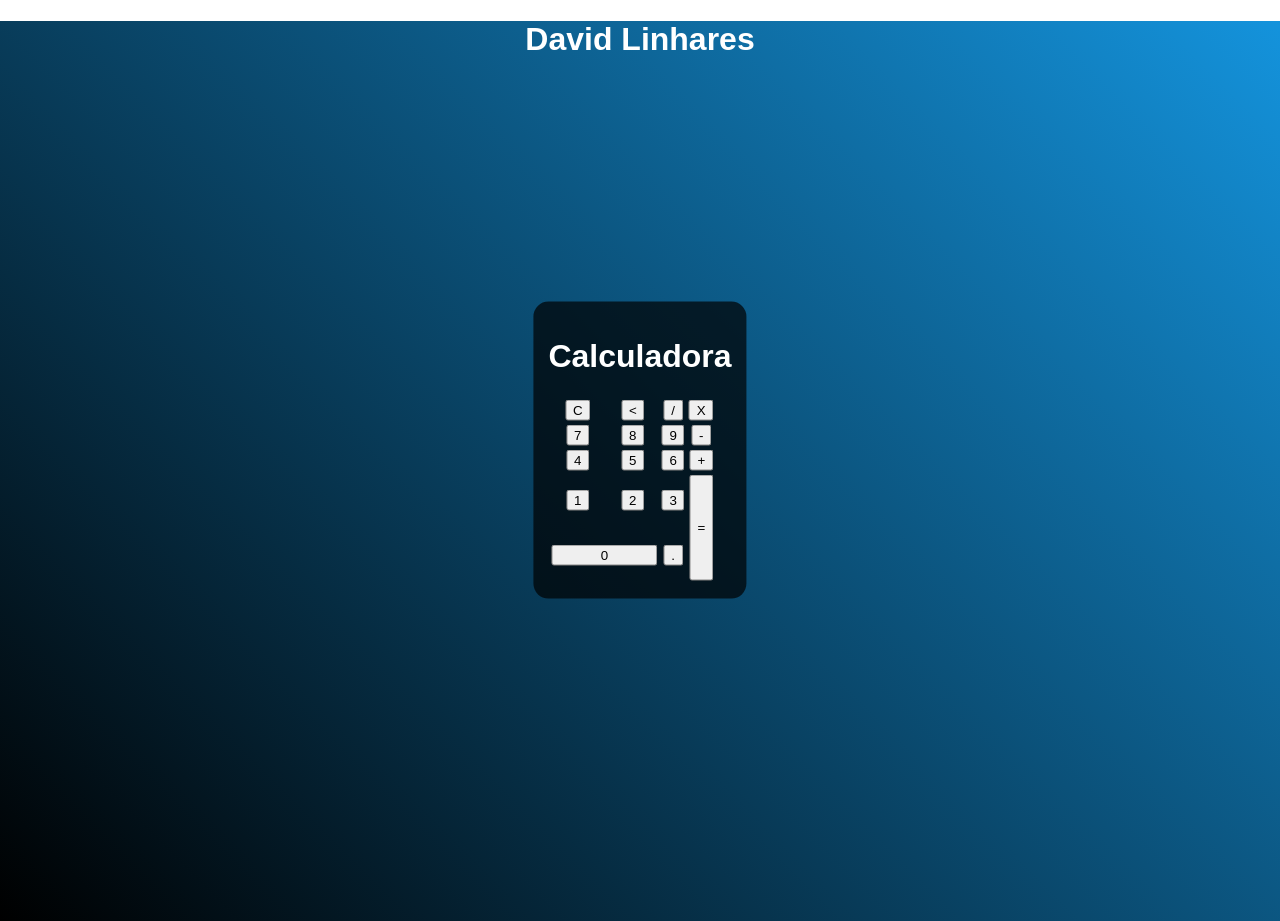
<file: IDW/calc_html_css_js/index.html>
<!DOCTYPE html>
<html lang="en">
<head>
    <meta charset="UTF-8">
    <meta http-equiv="X-UA-Compatible" content="IE=edge">
    <meta name="viewport" content="width=device-width, initial-scale=1.0">
    <title>Calculadora</title>
    <link rel="stylesheet" type="text/css" href="style.css" />
    <!--    <style>
        *{
            margin: 0%;
            padding: 0%;
        }
        .fundo{
            text-align: center;
            background-image: linear-gradient(90deg,black,rgb(0, 153, 255));
            height: 100vh;
            color: white;
            font-family: 'Gill Sans', 'Gill Sans MT', Calibri, 'Trebuchet MS', sans-serif;
        }
        .calculadora{
            position: absolute;
            background-color: rgba(0, 0, 0, 0.8);
            top: 50%;
            left: 50%;
            transform: translate(-50%,-50%);
            border-radius: 30px;
            padding: 30px;
        }
        .botao{
            margin: 2px;
            background-color: rgb(31, 31, 31);
            border: none;
            width: 50px;
            height: 50px;
            font-size: 25px;
            cursor: pointer;
            color: white;
        }
        .botao:hover{
            background-color: blue;
            opacity: 50%;
        }
        #resultado{
            width: 200px;
            text-align: right;
            background-color: white;
            height: 30px;
            margin: 5px;
            color: black;
            padding: 7px;
            font-family: 'Franklin Gothic Medium', 'Arial Narrow', Arial, sans-serif;
            font-size: 30px;
        }
    </style>
-->
</head>
<body>
    <div class="fundo">
        <h1>David Linhares</h1>
        <div class="calculadora">
        <h1>Calculadora</h1>
        <p id="resultado"></p>
        <table>
            <tr>
                <td><button class="botao" onclick="clean()">C</button></td>
                <td><button class="botao" onclick="insert('')"><</button></td>
                <td><button class="botao" onclick="insert('/')">/</button></td>
                <td><button class="botao" onclick="insert('*')">X</button></td>
            </tr>
            <tr>
                <td><button class="botao" onclick="insert('7')">7</button></td>
                <td><button class="botao" onclick="insert('8')">8</button></td>
                <td><button class="botao" onclick="insert('9')">9</button></td>
                <td><button class="botao" onclick="insert('-')">-</button></td>
            </tr>
            <tr>
                <td><button class="botao" onclick="insert('4')">4</button></td>
                <td><button class="botao" onclick="insert('5')">5</button></td>
                <td><button class="botao" onclick="insert('6')">6</button></td>
                <td><button class="botao" onclick="insert('+')">+</button></td>
            </tr>
            <tr>
                <td><button class="botao" onclick="insert('1')">1</button></td>
                <td><button class="botao" onclick="insert('2')">2</button></td>
                <td><button class="botao" onclick="insert('3')">3</button></td>
                <td rowspan="2"><button class="botao" style="height: 106px;">=</button></td>
            </tr>
            <tr>
                <td colspan="2"><button class="botao" style="width: 106px;" onclick="insert('0')">0</button></td>
                <td><button class="botao">.</button></td>
            </tr>
        </table>
        </div>
    </div>
    <script src="script.js">
    </script>

</body>
</html>
</file>
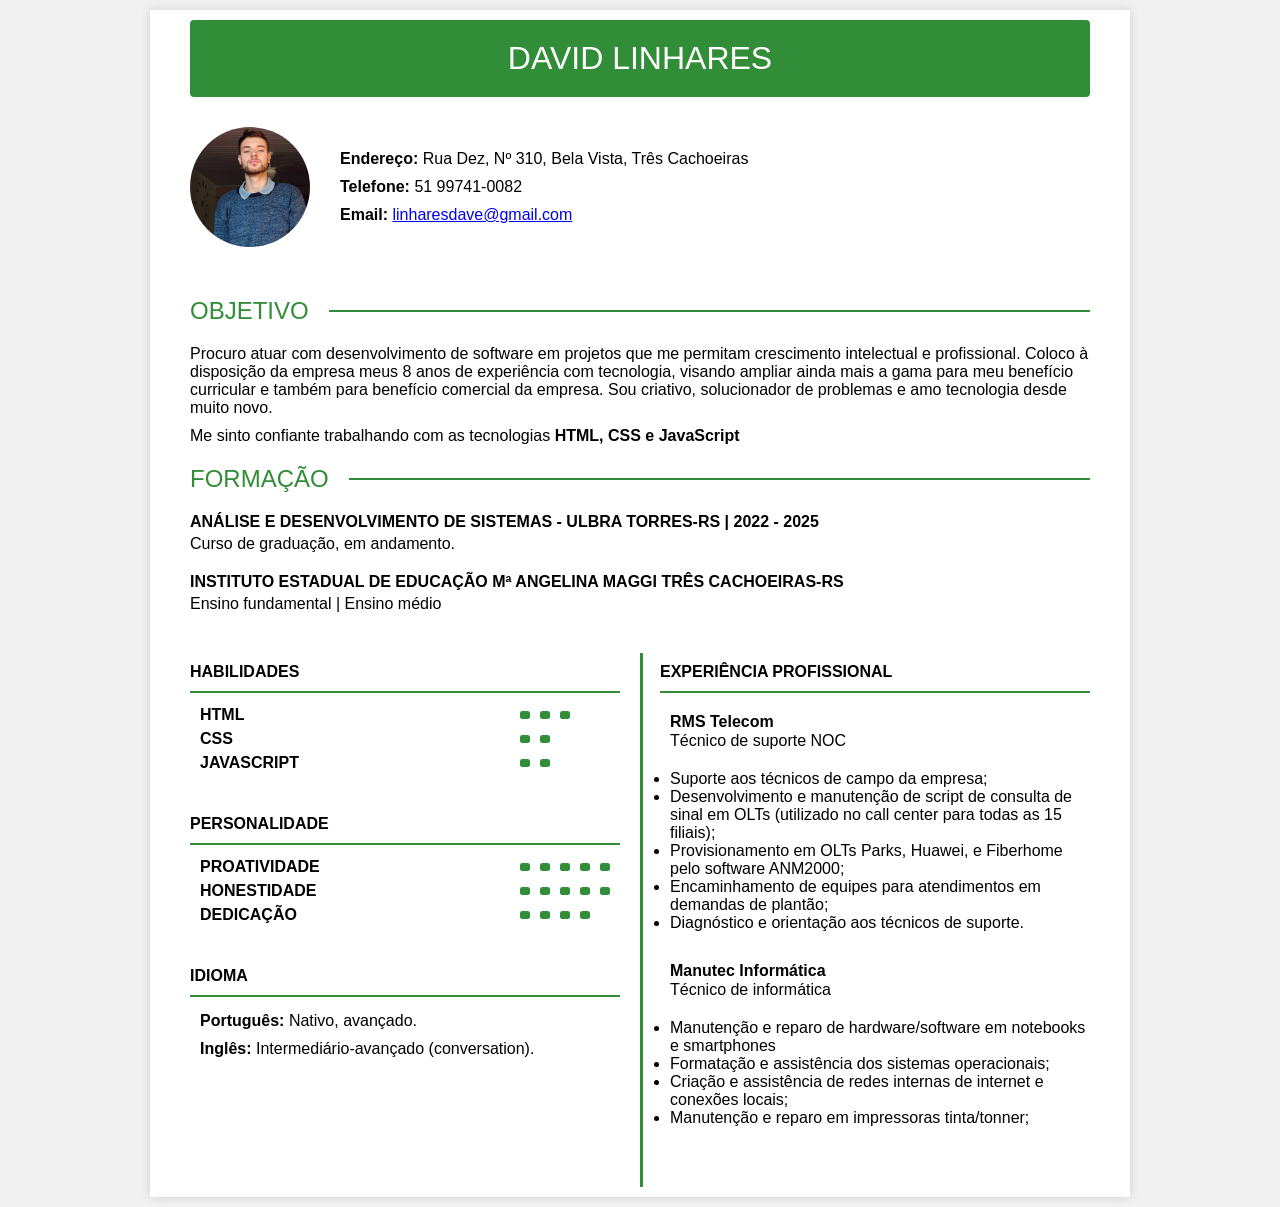
<file: IDW/curriculo_css/index.html>
<!DOCTYPE html>
<html lang="pt-br">

<head>
  <meta charset="UTF-8">
  <meta http-equiv="X-UA-Compatible" content="IE=edge">
  <meta name="viewport" content="width=device-width, initial-scale=1.0">
  <title>Currículo - David Linhares</title>
  <link rel="stylesheet" href="assets/css/style.css">
</head>

<body>
  <article class="tudo">
    <!-- CABEÇALHO -->
    <header>
      <h1>David Linhares</h1>
      <section class="cabeçalho">
        <!-- FOTO DE PERFIL -->
        <div class="foto"></div>
        <section class="contato">
          <section class="contato-endereço">
            <p> <b>Endereço: </b>Rua Dez, Nº 310, Bela Vista, Três Cachoeiras </p>
          </section>
          <section class="contato-item">
            <p> <b>Telefone: </b>51 99741-0082 </p>
          </section>
          <section class="contato-item">
           <p><b>Email: </b><a href="linharesdave@gmail.com">linharesdave@gmail.com</a>
          </section>
        </section>
      </section>
    </header>
    <main>
      <!-- INFORMAÇÕES -->
      <article class="informaçoes">
        <!-- INFORMAÇÕES-OBJETIVO -->
        <section class="informaçoes-section">
          <section class="informaçoes-h2">
            <h2>
              Objetivo
            </h2>
            <div class="informaçoes-h2-detalhe"></div>
          </section>
          <section class="informaçoes-objetivo">
            <p>Procuro atuar com desenvolvimento de software em projetos que me permitam crescimento intelectual e profissional. Coloco à disposição da empresa meus 8 anos de experiência com tecnologia, visando ampliar ainda mais a gama para meu benefício curricular e também para benefício comercial da empresa. Sou criativo, solucionador de problemas e amo tecnologia desde muito novo.</p>
            <section>
              <p>Me sinto confiante trabalhando com as tecnologias <b>HTML, CSS e JavaScript</b></p>
            </section>
          </section>
        </section>
        <!-- INFORMAÇOES-FORMAÇAO -->
        <section class="informaçoes-section">
          <section class="informaçoes-h2">
            <h2>
              Formação
            </h2>
            <div class="informaçoes-h2-detalhe"></div>
          </section>
          <section class="informaçoes-section-item">
            <h3 class="titulo-h3">
              ANÁLISE E DESENVOLVIMENTO DE SISTEMAS - ULBRA TORRES-RS | 2022 - 2025
            </h3>
            <p>
              Curso de graduação, em andamento.
            </p>
          </section>
          <section class="informaçoes-section-item">
            <h3 class="titulo-h3">
              INSTITUTO ESTADUAL DE EDUCAÇÃO Mª ANGELINA MAGGI TRÊS CACHOEIRAS-RS
            </h3>
            <p>
              Ensino fundamental | Ensino médio
            </p>
          </section>
          <section class="informaçoes-section-item">
          </section>
        </section>
      </article>
      <!-- QUALIDADES -->
      <article class="qualidades">
        <section>
          <!-- HABILIDADES -->
          <section class="qualidades-item">
            <h3 class="titulo-h3">
              HABILIDADES
            </h3>
            <section class="qualidades-item-container">
              <!-- PONTOS -->
              <section class="qualidades-item-section">
                <h4>HTML</h4>
                <section class="points">
                  <span class="pontos"></span>
                  <span class="pontos"></span>
                  <span class="pontos"></span>
                  <span class="ponto2"></span>
                  <span class="ponto2"></span>
                </section>
              </section>
              <!-- PONTOS -->
              <section class="qualidades-item-section">
                <h4>CSS</h4>
                <section class="points">
                  <span class="pontos"></span>
                  <span class="pontos"></span>
                  <span class="ponto2"></span>
                  <span class="ponto2"></span>
                  <span class="ponto2"></span>
                </section>
              </section>
              <!-- PONTOS -->
              <section class="qualidades-item-section">
                <h4>JAVASCRIPT</h4>
                <section class="points">
                  <span class="pontos"></span>
                  <span class="pontos"></span>
                  <span class="ponto2"></span>
                  <span class="ponto2"></span>
                  <span class="ponto2"></span>
                </section>
              </section>
            </section>
          </section>
          <!-- PERSONALIDADE -->
          <section class="qualidades-item">
            <h3 class="titulo-h3">
              PERSONALIDADE
            </h3>
            <section class="qualidades-item-container">
              <!-- PONTOS -->
              <section class="qualidades-item-section">
                <h4>PROATIVIDADE</h4>
                <section class="points">
                  <span class="pontos"></span>
                  <span class="pontos"></span>
                  <span class="pontos"></span>
                  <span class="pontos"></span>
                  <span class="pontos"></span>
                </section>
              </section>
              <!-- PONTOS -->
              <section class="qualidades-item-section">
                <h4>HONESTIDADE</h4>
                <section class="points">
                  <span class="pontos"></span>
                  <span class="pontos"></span>
                  <span class="pontos"></span>
                  <span class="pontos"></span>
                  <span class="pontos"></span>
                </section>
              </section>
              <!-- PONTOS -->
              <section class="qualidades-item-section">
                <h4>DEDICAÇÃO</h4>
                <section class="points">
                  <span class="pontos"></span>
                  <span class="pontos"></span>
                  <span class="pontos"></span>
                  <span class="pontos"></span>
                  <span class="ponto2"></span>
                </section>
              </section>
            </section>
          </section>
          <!-- IDIOMAS -->
          <section class="idiomas">
            <h3 class="titulo-h3">
              IDIOMA
            </h3>
            <section class="qualidades-item-container">
              <section class="idioma">
                <p><b>Português: </b>Nativo, avançado.</p>
              </section>
              <section class="idioma">
                <p><b>Inglês: </b>Intermediário-avançado (conversation).</p>
              </section>
            </section>
          </section>
        </section>
        <!-- EXPERIENCIA -->
        <article class="experiencia">
          <h3 class="titulo-h3">EXPERIÊNCIA PROFISSIONAL</h3>
          <section class="experiencia-item-container">
            <section class="experiencia-section">
              <section class="experiencia-empresa">
                <h4>RMS Telecom</h4>
                <p>Técnico de suporte NOC</p>
              </section>
              <ul>
                <li>Suporte aos técnicos de campo da empresa;</li>
                <li>Desenvolvimento e manutenção de script de consulta de
                  sinal em OLTs (utilizado no call center para todas as 15
                  filiais);</li>
                <li>Provisionamento em OLTs Parks, Huawei, e Fiberhome
                  pelo software ANM2000;</li>
                <li>Encaminhamento de equipes para atendimentos em
                  demandas de plantão;</li>
                <li>Diagnóstico e orientação aos técnicos de suporte.</li>
              </ul>
            </section>
            <section class="experiencia-section">
              <section class="experiencia-empresa">
                <h4>Manutec Informática</h4>
                <p>Técnico de informática</p>
              </section>
              <ul>
                <li>Manutenção e reparo de hardware/software em
                  notebooks e smartphones</li>
                <li>Formatação e assistência dos sistemas operacionais;</li>
                <li>Criação e assistência de redes internas de internet e
                  conexões locais;</li>
                <li>Manutenção e reparo em impressoras tinta/tonner;</li>
              </ul>
            </section>
          </section>
        </article>
      </article>
    </main>
  </article>
</body>
<!-- Modelo obtido através do Github de Ygor Evaldt Bittencourt, por David Linhares -->
</html>
</file>
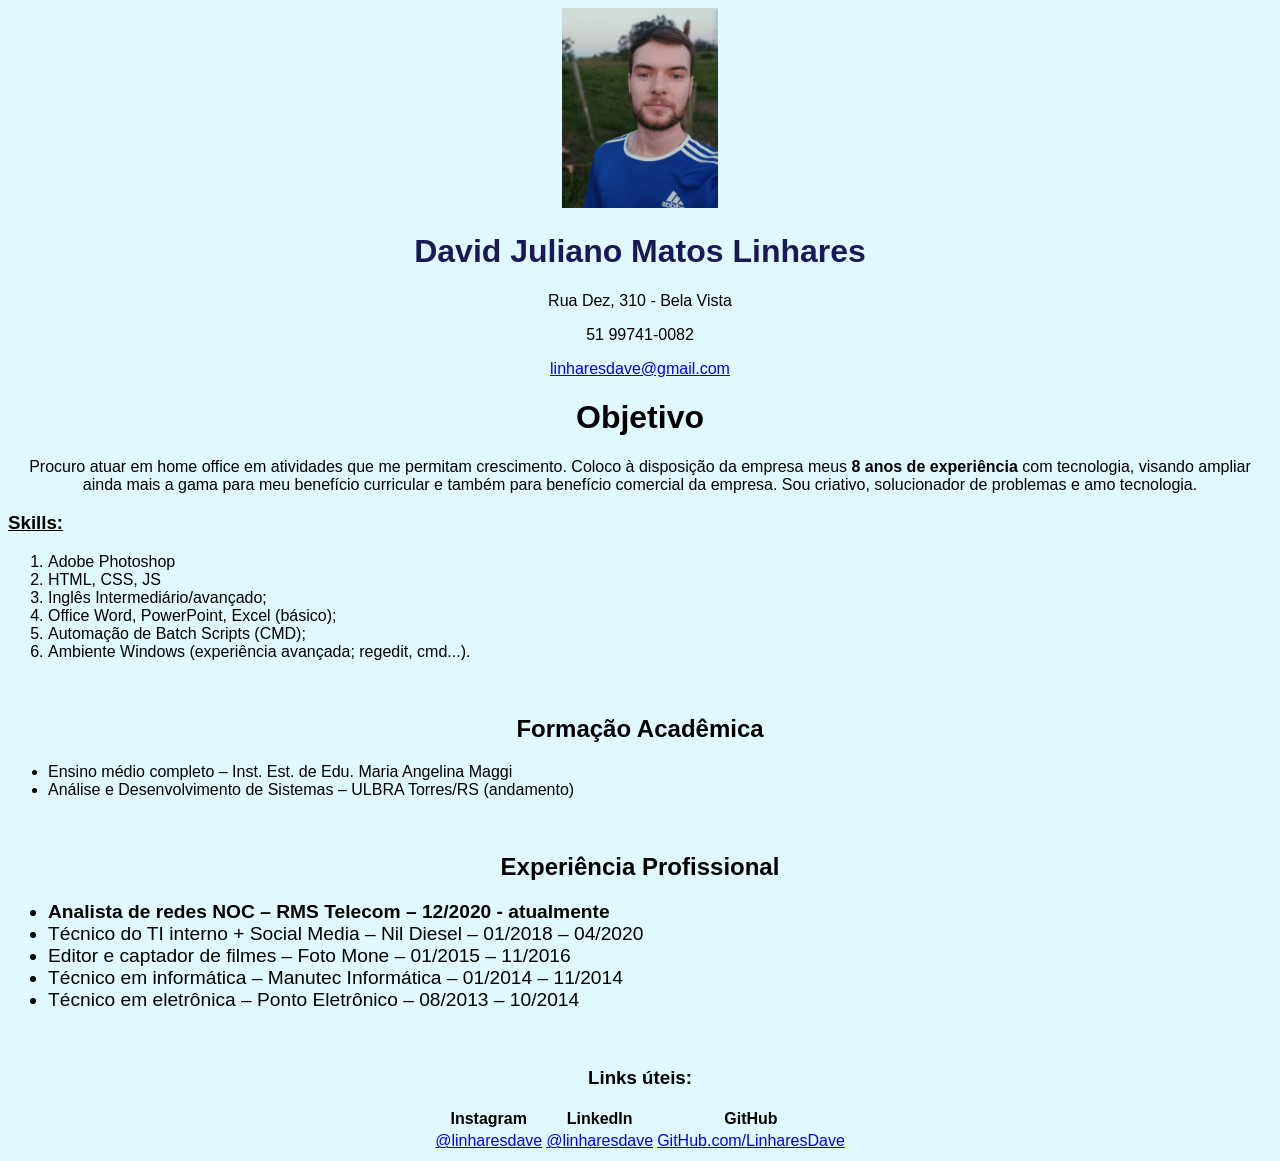
<file: IDW/curriculo_html/index.html>
<!DOCTYPE html>
<html lang="pt-br">

<head>
    <meta charset="UTF-8">
    <meta http-equiv="X-UA-Compatible" content="IE=edge">
    <meta name="viewport" content="width=device-width, initial-scale=1.0">
    <title>Currículo David</title>
</head>

<body style="text-align: center; background-color: rgb(224, 248, 255); font-family: 'Gill Sans', 'Gill Sans MT', Calibri, 'Trebuchet MS', sans-serif;">
    <img src="profilepic.png" alt="Eu" style="height: 200px;">
    <h1 style="color: rgb(25, 25, 88);"><b>David Juliano Matos Linhares</b></h1>
    <p>Rua Dez, 310 - Bela Vista</p>
    <p>51 99741-0082</p>
    <a href="mailto:linharesdave@gmail.com" target="_blank">linharesdave@gmail.com</a>
    <br>
    <h1>Objetivo</h1>
    <P>Procuro atuar em home office em atividades que me permitam crescimento. Coloco à disposição da empresa meus <b>8 anos de experiência</b> com tecnologia, visando ampliar ainda mais a gama para meu benefício curricular e também para benefício comercial da empresa. Sou criativo, solucionador de problemas e amo tecnologia.</P>
    <h3 style="text-align: left;"><u>Skills:</u></h3>
    <ol style="text-align: left;">
        <li>Adobe Photoshop</li>
        <li>HTML, CSS, JS</li>
        <li>Inglês Intermediário/avançado;</li>
        <li>Office Word, PowerPoint, Excel (básico);</li>
        <li>Automação de Batch Scripts (CMD);</li>
        <li>Ambiente Windows (experiência avançada; regedit, cmd...).</li>
    </ol>
    <br>
    <h2>Formação Acadêmica</h2>
    <ul style="text-align: left;">
        <li>Ensino médio completo – Inst. Est. de Edu. Maria Angelina Maggi </li>
        <li>Análise e Desenvolvimento de Sistemas – ULBRA Torres/RS (andamento)</li>
    </ul>
    <br>
    
    <div style="text-align: center;">
        <h2>Experiência Profissional</h2>
        <ul style="font-size: larger; text-align:left;">
            <li><b>Analista de redes NOC – RMS Telecom – 12/2020 - atualmente</b></li>
            <li>Técnico do TI interno + Social Media – Nil Diesel – 01/2018 – 04/2020</li>
            <li>Editor e captador de filmes – Foto Mone – 01/2015 – 11/2016</li>
            <li>Técnico em informática – Manutec Informática – 01/2014 – 11/2014</li>
            <li>Técnico em eletrônica – Ponto Eletrônico – 08/2013 – 10/2014</li>
        </ul>
    </div>
    <br>
    <h3>Links úteis:</h3>
        <table style="margin: auto;">
        <tr>
            <th>Instagram</th>
            <th>LinkedIn</th>
            <th>GitHub</th>
        </tr>
        <tr>
            <td><a href="https://instagram.com/linharesdave">@linharesdave</a></td>
            <td><a href="https://linkedin.com/in/linharesdave">@linharesdave</a></td>
            <td><a href="https://github.com/linharesdave">GitHub.com/LinharesDave</a></td>
        </tr>
    </table>
</body>

</html>
</file>
<file: IDW/calc_html_css_js/style.css>
.fundo{
    background-image: linear-gradient(45deg, black, rgb(20, 147, 220));
    height: 100vh;
    color: white;
    font-family: Verdana, Geneva, Tahoma, sans-serif;
    text-align: center;
}

body{
    margin: 0;
    padding: 0;
}

.calculadora{
    position: absolute;
    background-color: rgba(0, 0, 0, 0.7);
    top: 50%;
    left: 50%;
    transform: translate(-50%,-50%);
    border-radius: 15px;
    padding: 15px;
}

.button{
    width: 50px;
    height: 50px;
    font-size: 25px;
    font-family: 'Segoe UI', Tahoma, Geneva, Verdana, sans-serif;
    border-radius: 10px;
    cursor: pointer;
    background-color: rgb(27, 64, 99);
    border: none;
    color: white;
    margin: 1px;
    
}
.button:hover{
    background-color: gray;
}

#result{
    width: 207px;
    height: 40px;
    margin: 5px;
    background-color: rgba(255, 255, 255, 0.9);
    border-radius: 8px;
    color: rgb(27, 64, 99);
    font-size: 30px;
    text-align: right;
    padding: 5px;
}
</file>
<file: IDW/curriculo_css/assets/css/style.css>
/* ESTILOS BASE */
* {
  margin: 0px;
  padding: 0px;
  font-family: 'Segoe UI', Tahoma, Geneva, Verdana, sans-serif;
}
body {
  background-color: #f1f1f1;
}

.tudo {
  max-width: 900px;
  margin: 10px auto;
  padding: 10px 40px;
  background-color: #fff;
  box-shadow: 0px 0px 10px #d1d1d1;
}

/* CABEÇALHO */
header h1 {
  background-color: #007209ce;
  color: #fff;
  border-radius: 4px;
  padding: 20px;
  text-align: center;
  text-transform: uppercase;
  font-size: 2rem;
  font-weight: lighter;
}
.foto {
  display: grid;
  content: " ";
  background-image: url("../img/foto-perfil.jpg");
  background-size: cover;
  background-repeat: no-repeat;
  background-position: center;
  width: 120px;
  height: 120px;
  border-radius: 50%;
}
.cabeçalho {
  display: flex;
  padding: 30px 0px;
  align-items: center;
  gap: 30px;
}
.contato {
  display: grid;
  gap: 10px;
}
.contato-item {
  display: flex;
  align-items: center;
}
.contato-item h2 {
  text-transform: uppercase;
  font-size: 16px;
}
.contato-endereço {
  display: flex;
  flex-wrap: wrap;
  align-items: center;
}
.contato-endereço h2 {
  text-transform: uppercase;
  font-size: 16px;
}

/* INFORMAÇÕES */
.informaçoes {
  display: grid;
  padding: 20px 0px;
  gap: 20px;
}

/* INFORMAÇÕES-OBJETIVO */
.informaçoes-section {
  display: grid;
  gap: 20px;
}
/* TITULO H2 - OBJETIVO / FORMAÇÃO */
.informaçoes-h2 h2 {
  font-weight: lighter;
  text-transform: uppercase;
}
.informaçoes-h2 {
  display: flex;
  align-items: center;
  gap: 20px;
  color: #007209ce;
}
.informaçoes-h2-detalhe {
  content: "";
  width: 100%;
  height: 2px;
  background-color: #007209ce;
}

/* INFORMAÇÕES-OBJETIVO */
.informaçoes-objetivo {
  display: grid;
  gap: 10px;
}
.tecnologias {
  font-weight: 700;
}

/* INFORMAÇÕES-FORMAÇÃO */
.informaçoes-section-item {
  display: grid;
  gap: 4px;
}
.titulo-h3 {
  font-size: 1rem;
}

/* QUALIDADES */
.qualidades {
  padding: 10px 0px;
  display: grid;
  grid-template-columns: 1fr 1fr;
  gap: 40px;
  position: relative;
  align-items: flex-start;
}
.qualidades::before {
  content: "";
  width: 3px;
  height: 100%;
  background-color: #007209ce;
  position: absolute;
  left: 50%;
}
.qualidades-item {
  display: grid;
  gap: 10px;
}
.qualidades-item-section {
  display: flex;
  align-items: center;
  justify-content: space-between;
}
.qualidades-item-container {
  position: relative;
  border-top: solid 2px #007209ce;
  padding: 10px;
  margin-bottom: 30px;
}
.qualidades-item-section h4 {
  padding: 3px 0px;
}
.points {
  display: flex;

  gap: 10px;
}
.pontos {
  content: "";
  width: 10px;
  height: 8px;
  background-color: #007209ce;
  border-radius: 25%;
}

.ponto2 {
  content: "";
  width: 10px;
  height: 8px;
  background-color: #960707ce;
  border-radius: 25%;
  opacity: 0%;
}

/* IDIOMAS */
.idiomas {
  display: grid;
  gap: 10px;
}
.idioma {
  display: flex;
  gap: 6px;
  padding: 5px 0px;
}

/* EXPERIÊNCIA */
.experiencia {
  display: grid;
  gap: 10px;
}
.experiencia-item-container {
  position: relative;
  border-top: solid 2px #007209ce;
  padding: 20px 0px;
  display: grid;
  gap: 30px;
  margin-bottom: 30px;
}
.experiencia-section {
  display: grid;
  gap: 20px;
  padding-left: 10px;
}
.experiencia-empresa {
  display: grid;
  gap: 1px;
  margin-right: 50px;
}

/* RESPONSIVO */

@media (max-width: 900px) {
  /* TUDO */
  .tudo {
    padding: 10px;
  }
  /* CABEÇALHO */
  header h1 {
    font-size: 1.2rem;
    padding: 10px;
  }
  /* QUALIDADES */
  .cabeçalho {
    display: grid;
    justify-items: center;
  }
  .qualidades {
    display: grid;
    grid-template-columns: 1fr;
    gap: 10px;
  }
  .qualidades::before {
    content: none;
  }
  .qualidades-item-container {
    margin-bottom: 2px;
  }
  /* PONTOS */
  .qualidades-item-section {
    display: grid;
    grid-template-columns: repeat(2, 1fr);
    align-items: center;
  }
  .points {
    display: flex;
    justify-content: space-between;
    flex-wrap: nowrap;
  }
}
</file>
